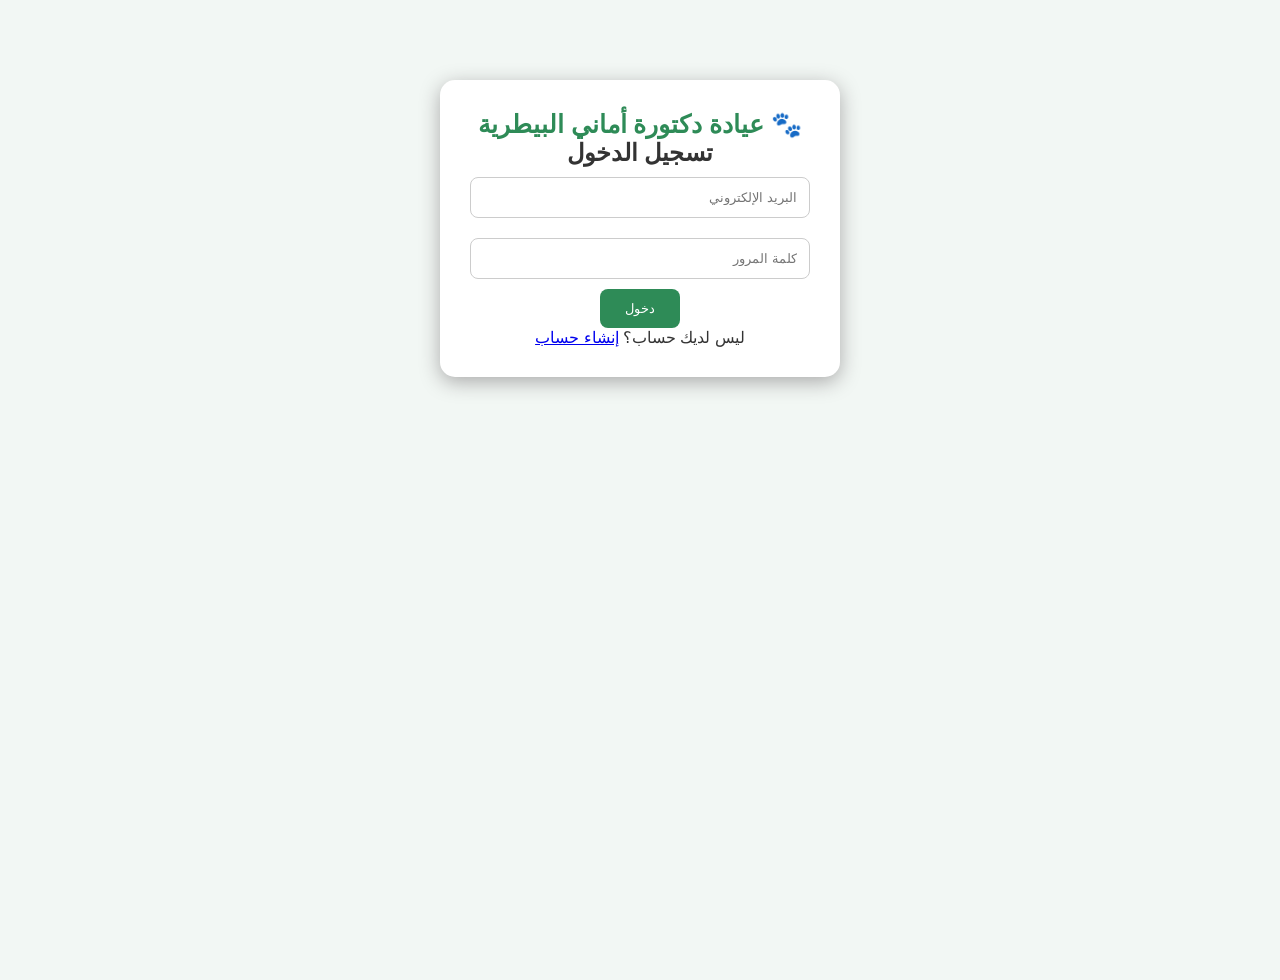
<file: index.html>
<!DOCTYPE html>
<html lang="ar" dir="rtl">
<head>
<meta charset="UTF-8">
<meta name="viewport" content="width=device-width, initial-scale=1.0">

<title>تسجيل الدخول - عيادة دكتورة أماني البيطرية</title>

<link rel="stylesheet" href="style.css">
</head>

<body>

<div class="login-container">

<h1>🐾 عيادة دكتورة أماني البيطرية</h1>

<h2>تسجيل الدخول</h2>

<form onsubmit="login(event)">

<input type="email" id="email" placeholder="البريد الإلكتروني">

<input type="password" id="password" placeholder="كلمة المرور">

<button type="submit">دخول</button>

<p>
ليس لديك حساب؟
<a href="register.html">إنشاء حساب</a>
</p>

</form>

</div>


<script src="script.js"></script>

</body>
</html>
</file>
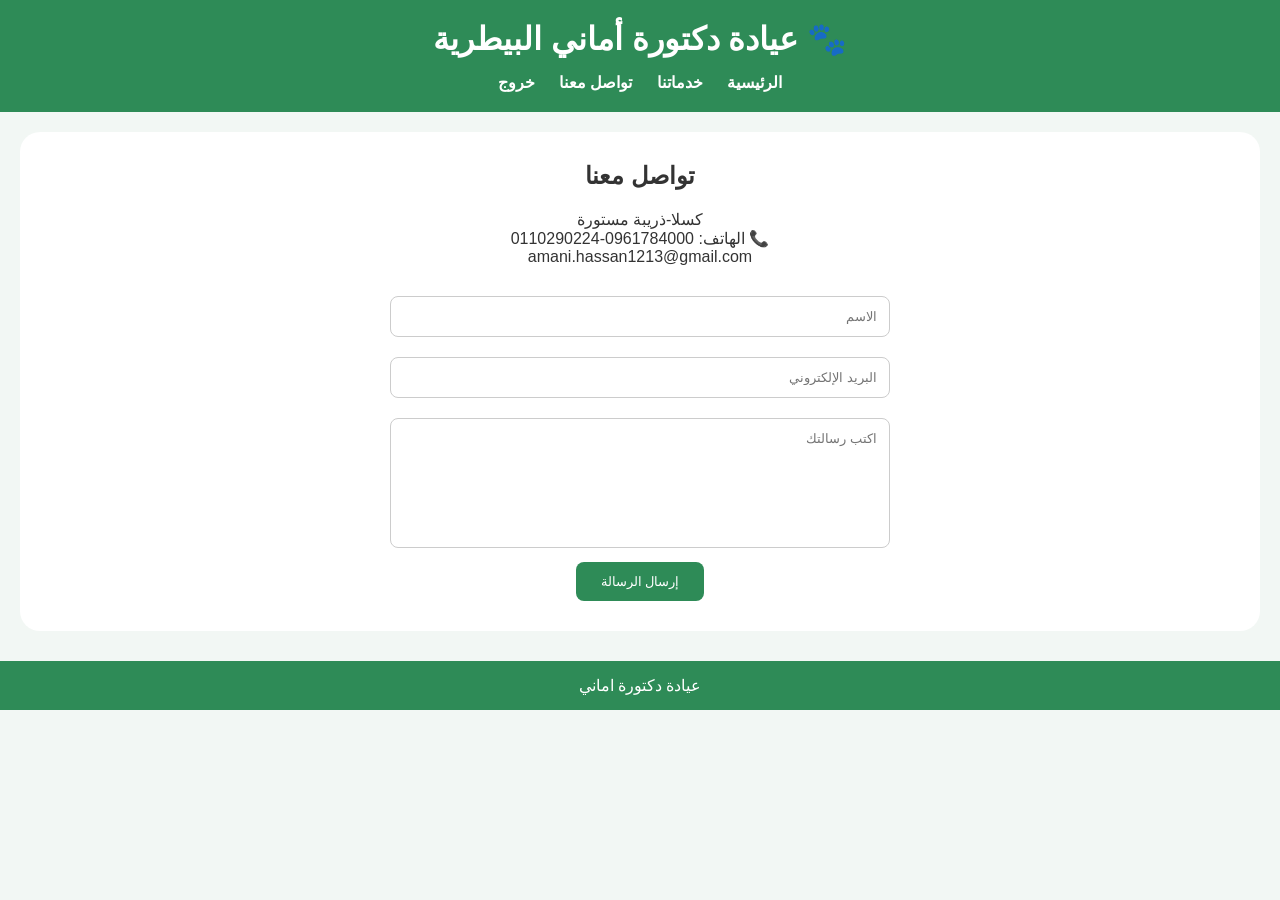
<file: Contact.html>
<!DOCTYPE html>
<html lang="ar" dir="rtl">

<head>

<meta charset="UTF-8">

<meta name="viewport" content="width=device-width, initial-scale=1.0">

<title>تواصل معنا</title>

<link rel="stylesheet" href="style.css">

</head>


<body>


<header>

<h1>🐾 عيادة دكتورة أماني البيطرية</h1>

<nav>

<a href="home.html">الرئيسية</a>

<a href="services.html">خدماتنا</a>

<a href="Contact.html">تواصل معنا</a>

<a href="index.html">خروج</a>

</nav>

</header>



<section class="contact">


<h2>تواصل معنا</h2>


<div class="contact-info">

<p>كسلا-ذريبة مستورة</p>

<p>📞 الهاتف: 0961784000-0110290224</p>
<p>amani.hassan1213@gmail.com</p>
</div>



<form onsubmit="sendMessage(event)">


<input type="text" placeholder="الاسم" required>


<input type="email" placeholder="البريد الإلكتروني" required>


<textarea placeholder="اكتب رسالتك" required></textarea>


<button type="submit">
إرسال الرسالة
</button>


</form>



</section>



<footer>

<p>عيادة دكتورة اماني
</p>


</footer>


<script src="script.js"></script>

</body>

</html>
</file>
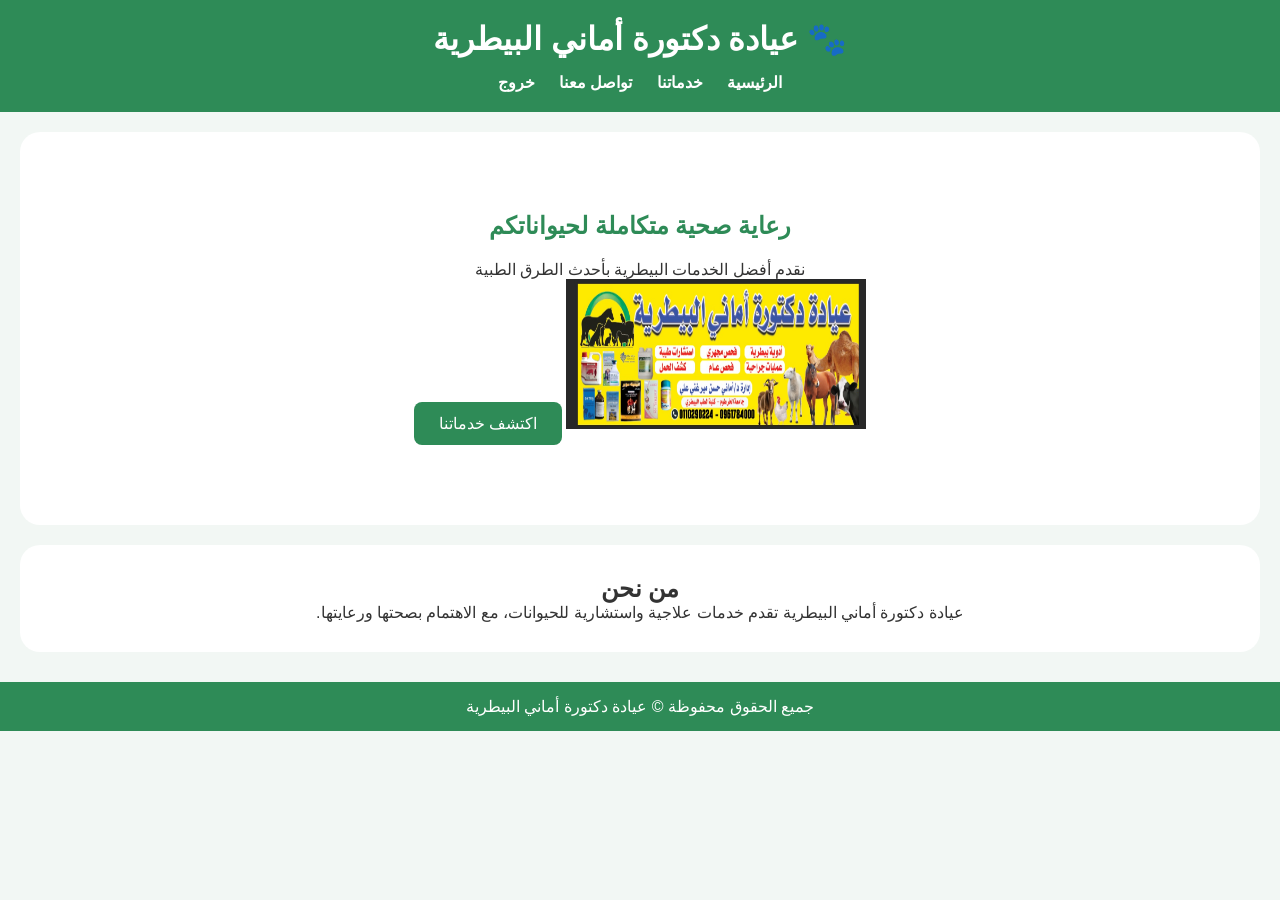
<file: home.html>
<!DOCTYPE html>
<html lang="ar" dir="rtl">

<head>
<meta charset="UTF-8">
<meta name="viewport" content="width=device-width, initial-scale=1.0">

<title>الرئيسية - عيادة دكتورة أماني البيطرية</title>

<link rel="stylesheet" href="style.css">

</head>


<body>


<header>

<h1>🐾 عيادة دكتورة أماني البيطرية</h1>

<nav>

<a href="home.html">الرئيسية</a>

<a href="services.html">خدماتنا</a>

<a href="Contact.html">تواصل معنا</a>

<a href="index.html">خروج</a>

</nav>

</header>



<section class="hero">

<h2>رعاية صحية متكاملة لحيواناتكم</h2>

<p>
نقدم أفضل الخدمات البيطرية بأحدث الطرق الطبية
</p>
<img src="Lmo.jpg"width="300"height="150">
<a href="services.html" class="btn">
اكتشف خدماتنا
</a>

</section>



<section class="about">

<h2>من نحن</h2>

<p>
عيادة دكتورة أماني البيطرية تقدم خدمات علاجية
واستشارية للحيوانات، مع الاهتمام بصحتها ورعايتها.
</p>

</section>



<footer>

<p>
جميع الحقوق محفوظة © عيادة دكتورة أماني البيطرية
</p>

</footer>



</body>
</html>
</file>
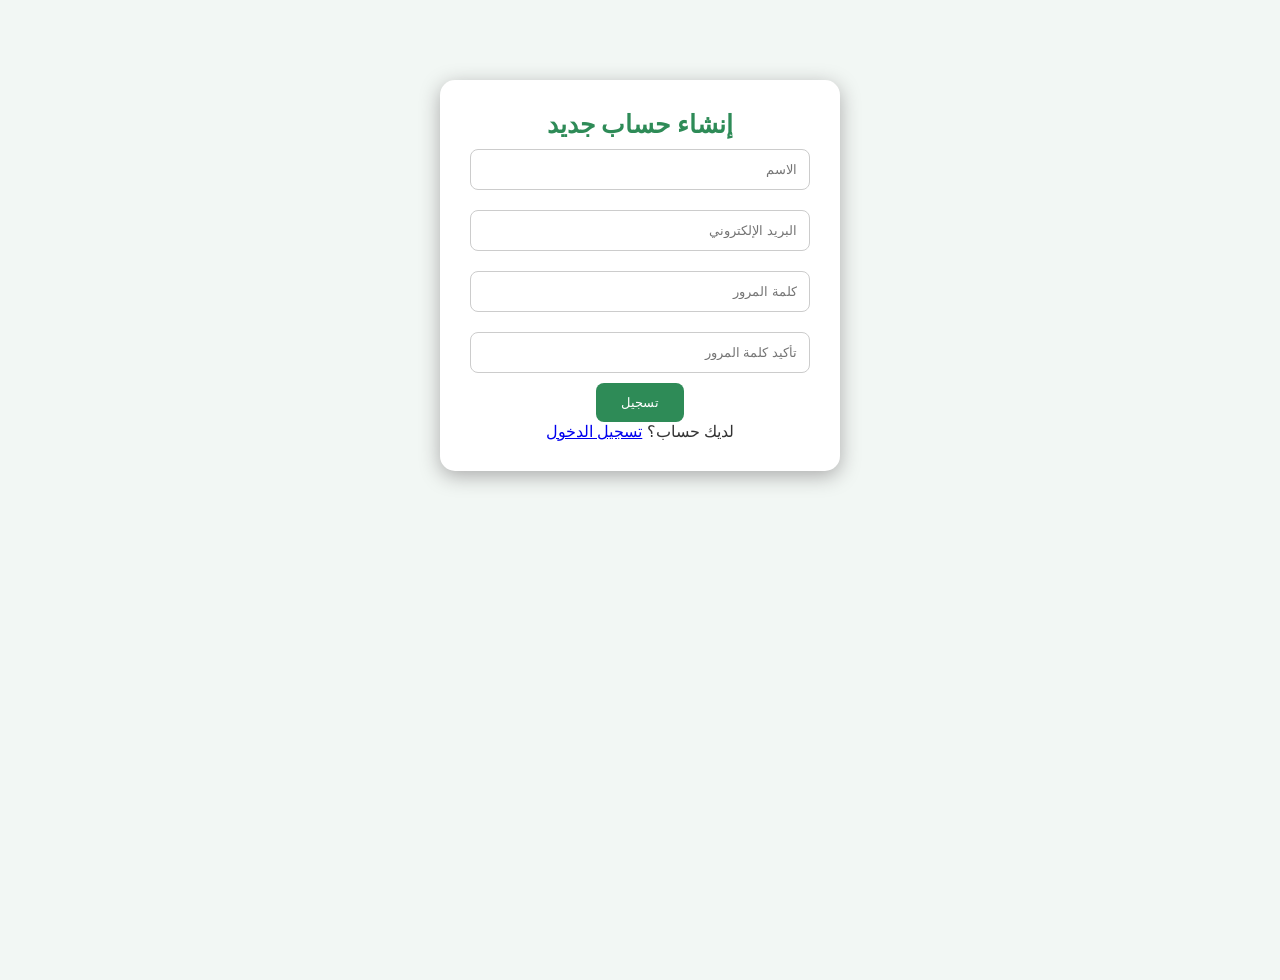
<file: register.html>
<!DOCTYPE html>
<html lang="ar" dir="rtl">

<head>

<meta charset="UTF-8">
<meta name="viewport" content="width=device-width, initial-scale=1.0">

<title>إنشاء حساب</title>

<link rel="stylesheet" href="style.css">

</head>


<body>


<div class="login-container">

<h1>إنشاء حساب جديد</h1>


<form>

<input type="text" placeholder="الاسم">

<input type="email" placeholder="البريد الإلكتروني">

<input type="password" placeholder="كلمة المرور">

<input type="password" placeholder="تأكيد كلمة المرور">


<button type="submit">
تسجيل
</button>


<p>
لديك حساب؟
<a href="index.html">
تسجيل الدخول
</a>
</p>


</form>


</div>


</body>
</html>
</file>
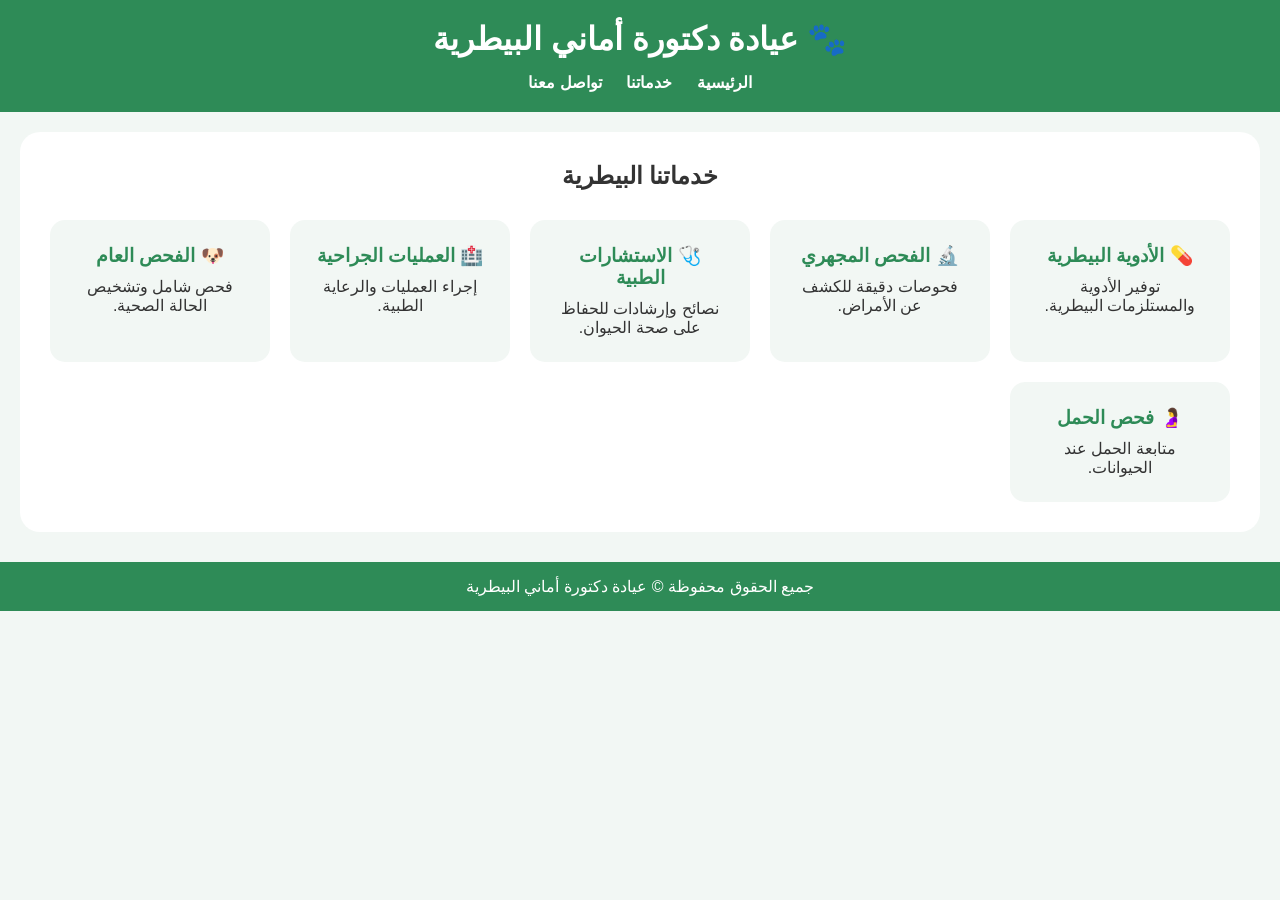
<file: services.html>
<!DOCTYPE html>
<html lang="ar" dir="rtl">

<head>

<meta charset="UTF-8">

<meta name="viewport" content="width=device-width, initial-scale=1.0">

<title>خدماتنا</title>

<link rel="stylesheet" href="style.css">

</head>


<body>


<header>

<h1>🐾 عيادة دكتورة أماني البيطرية</h1>

<nav>

<a href="home.html">الرئيسية</a>

<a href="services.html">خدماتنا</a>

<a href="Contact.html">تواصل معنا</a>

</nav>

</header>



<section class="services">

<h2>خدماتنا البيطرية</h2>


<div class="cards">


<div class="card">

<h3>💊 الأدوية البيطرية</h3>

<p>توفير الأدوية والمستلزمات البيطرية.</p>

</div>



<div class="card">

<h3>🔬 الفحص المجهري</h3>

<p>فحوصات دقيقة للكشف عن الأمراض.</p>

</div>




<div class="card">

<h3>🩺 الاستشارات الطبية</h3>

<p>نصائح وإرشادات للحفاظ على صحة الحيوان.</p>

</div>




<div class="card">

<h3>🏥 العمليات الجراحية</h3>

<p>إجراء العمليات والرعاية الطبية.</p>

</div>




<div class="card">

<h3>🐶 الفحص العام</h3>

<p>فحص شامل وتشخيص الحالة الصحية.</p>

</div>




<div class="card">

<h3>🤰 فحص الحمل</h3>

<p>متابعة الحمل عند الحيوانات.</p>

</div>


</div>


</section>


<footer>

<p>جميع الحقوق محفوظة © عيادة دكتورة أماني البيطرية</p>

</footer>


</body>
</html>
</file>
<file: style.css>
*{
    margin:0;
    padding:0;
    box-sizing:border-box;
    font-family:Tahoma, Arial;
}


body{

    background:#f2f7f4;
    color:#333;
    min-height:100vh;

}



/* header */

header{

    background:#2e8b57;
    color:white;
    padding:20px;
    text-align:center;

}


header h1{

    margin-bottom:15px;

}


nav a{

    color:white;
    text-decoration:none;
    margin:10px;
    font-weight:bold;

}


nav a:hover{

    color:#d4ffd4;

}



/* login */

.login-container{

    width:90%;
    max-width:400px;
    background:white;
    margin:80px auto;
    padding:30px;
    border-radius:15px;
    box-shadow:0 5px 20px #aaa;
    text-align:center;

}


.login-container h1{

    color:#2e8b57;
    font-size:25px;

}


input, textarea{

    width:100%;
    padding:12px;
    margin:10px 0;
    border:1px solid #ccc;
    border-radius:8px;

}


textarea{

    height:130px;
    resize:none;

}



button,.btn{

    background:#2e8b57;
    color:white;
    border:none;
    padding:12px 25px;
    border-radius:8px;
    cursor:pointer;
    text-decoration:none;
    display:inline-block;

}


button:hover,.btn:hover{

    background:#216b42;

}



/* home */

.hero{

    text-align:center;
    padding:80px 20px;
    background:white;
    margin:20px;
    border-radius:20px;

}


.hero h2{

    color:#2e8b57;
    margin-bottom:20px;

}


.about,.services,.contact{

    background:white;
    margin:20px;
    padding:30px;
    border-radius:20px;
    text-align:center;

}



/* services cards */

.cards{

    display:grid;
    grid-template-columns:repeat(auto-fit,minmax(220px,1fr));
    gap:20px;
    margin-top:30px;

}


.card{

    background:#f2f7f4;
    padding:25px;
    border-radius:15px;
    transition:.3s;

}


.card:hover{

    transform:translateY(-5px);

}


.card h3{

    color:#2e8b57;
    margin-bottom:10px;

}



/* contact */

.contact-info{

    margin:20px;

}


form{

    max-width:500px;
    margin:auto;

}



/* footer */

footer{

    background:#2e8b57;
    color:white;
    text-align:center;
    padding:15px;
    margin-top:30px;

}



/* mobile */

@media(max-width:600px){

header h1{

    font-size:20px;

}


nav a{

    display:block;
    margin:8px;

}


.hero{

    padding:40px 15px;

}


}
</file>
